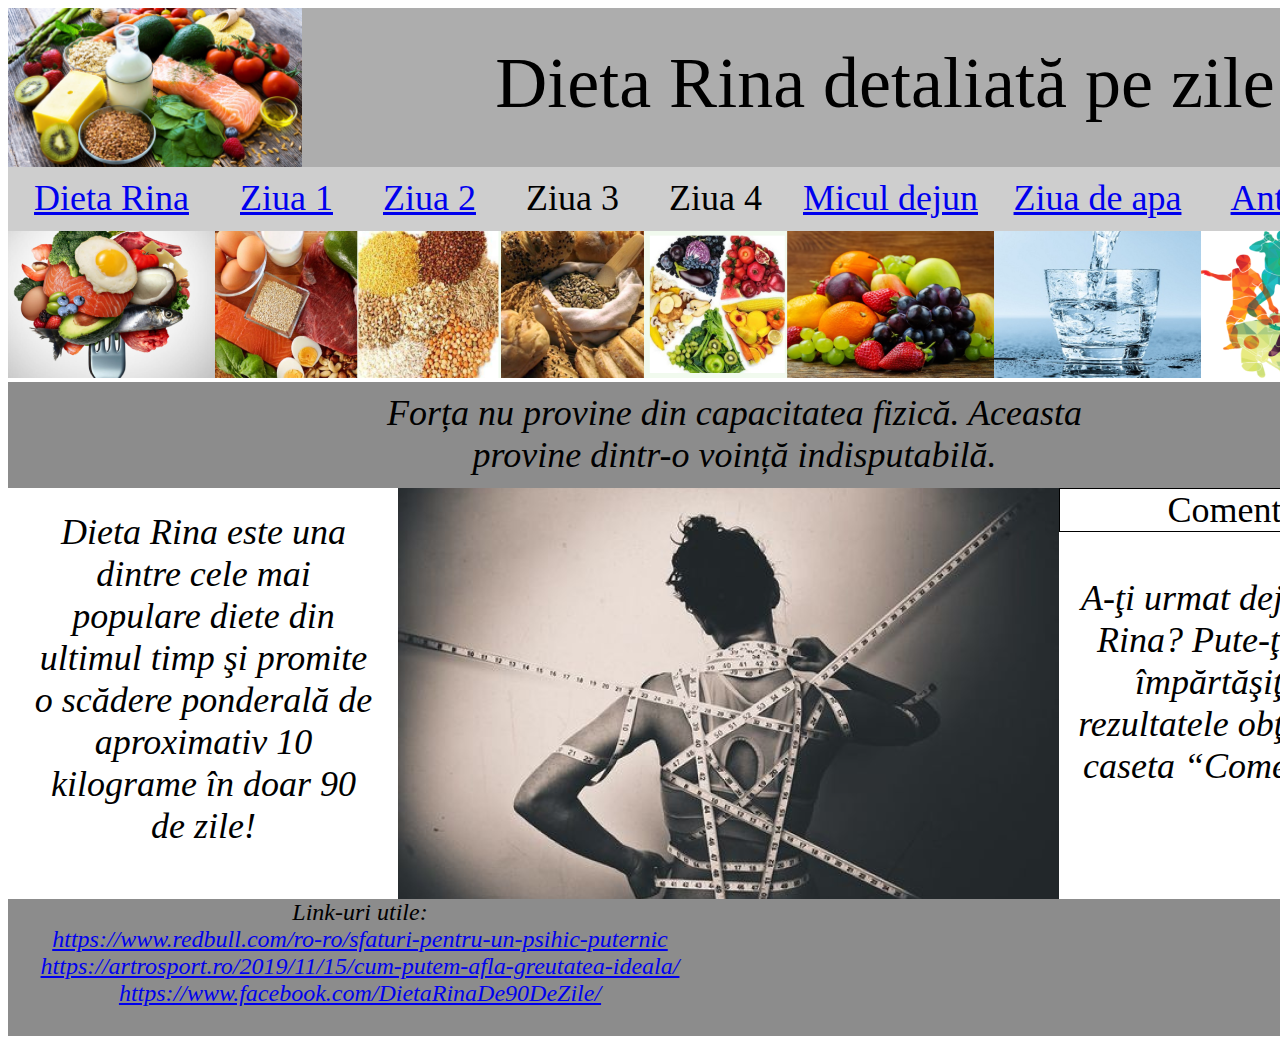
<file: index.html>
<!DOCTYPE html>
<html lang="en">
<head>
	<meta charset="UTF-8">
	<title>DietaRina</title>
	<link rel="stylesheet" href="Page1.css">
</head>
<body>
	<div id="container-title">
		<img src="Images/Aliemente-sanatate-mituri-1170x658 1.png" alt="">
		<div class="title">Dieta Rina detaliată pe zile</div>
	</div>
	<div class="container-day">
		<div class="category-block"><a href="Page-2.html">Dieta Rina</a></div>
		<div class="category-block"><a href="Page-3.html">Ziua 1</a></div>
		<div class="category-block"><a href="Page-4.html">Ziua 2</a></div>
		<div class="category-block">Ziua 3</div>
		<div class="category-block">Ziua 4</div>
		<div class="category-block"><a href="Page-5.html">Micul dejun</a></div>
		<div class="category-block"><a href="Page-6.html">Ziua de apa</a></div>
		<div class="category-block"><a href="Page-7.html">Antrenament</a></div>
	</div>
	<div class="container-img">
		<div class="top-img-block">
			<img src="Images/image 1.png" alt="">
		</div>
		<div class="top-img-block">
			<img src="Images/image 2.png" alt="">
		</div>
		<div class="top-img-block">
			<img src="Images/image 3.png" alt="">
		</div>
		<div class="top-img-block">
			<img src="Images/image 4.png" alt="">
		</div>
		<div class="top-img-block">
			<img src="Images/image 5.png" alt="">
		</div>
		<div class="top-img-block">
			<img src="Images/image 6.png" alt="">
		</div>
		<div class="top-img-block">
			<img src="Images/image 7.png" alt="">
		</div>
		<div class="top-img-block">
			<img src="Images/image 8.png" alt="">
		</div>
	</div>
	<div class="container-text">
		<div class="text-block">Forța nu provine din capacitatea fizică. Aceasta provine dintr-o voință indisputabilă.</div>
	</div>
	<div class="container-info">
		<div class="info-text-block">Dieta Rina este una dintre cele mai populare diete din ultimul timp şi promite o scădere ponderală de aproximativ 10 kilograme în doar 90 de zile!</div>
		<div class="img-block">
			<img src="Images/43f57e2c90768c1cafa873fd4e17be53 1.png" alt="">
		</div>
		<div class="coment-block">
			<div class="title-block">Comentarii:</div>
			<div class="coment-text-block">A-ţi urmat deja Dieta Rina? Pute-ţi să vă împărtăşiţi cu rezultatele obţinute în caseta “Comentarii”</div>
		</div>
	</div>
	<footer class="container-bottom">
		<div class="footer-block">
		<div class="link-block-1">Link-uri utile:</div>
		<div class="link-block-2"><a href="https://www.redbull.com/ro-ro/sfaturi-pentru-un-psihic-puternic">https://www.redbull.com/ro-ro/sfaturi-pentru-un-psihic-puternic</a>
			<a href="https://artrosport.ro/2019/11/15/cum-putem-afla-greutatea-ideala/">https://artrosport.ro/2019/11/15/cum-putem-afla-greutatea-ideala/</a>
			<a href="https://www.facebook.com/DietaRinaDe90DeZile/">https://www.facebook.com/DietaRinaDe90DeZile/</a>
		</div>
	</div>
	</footer>
</body>
</html>
</file>
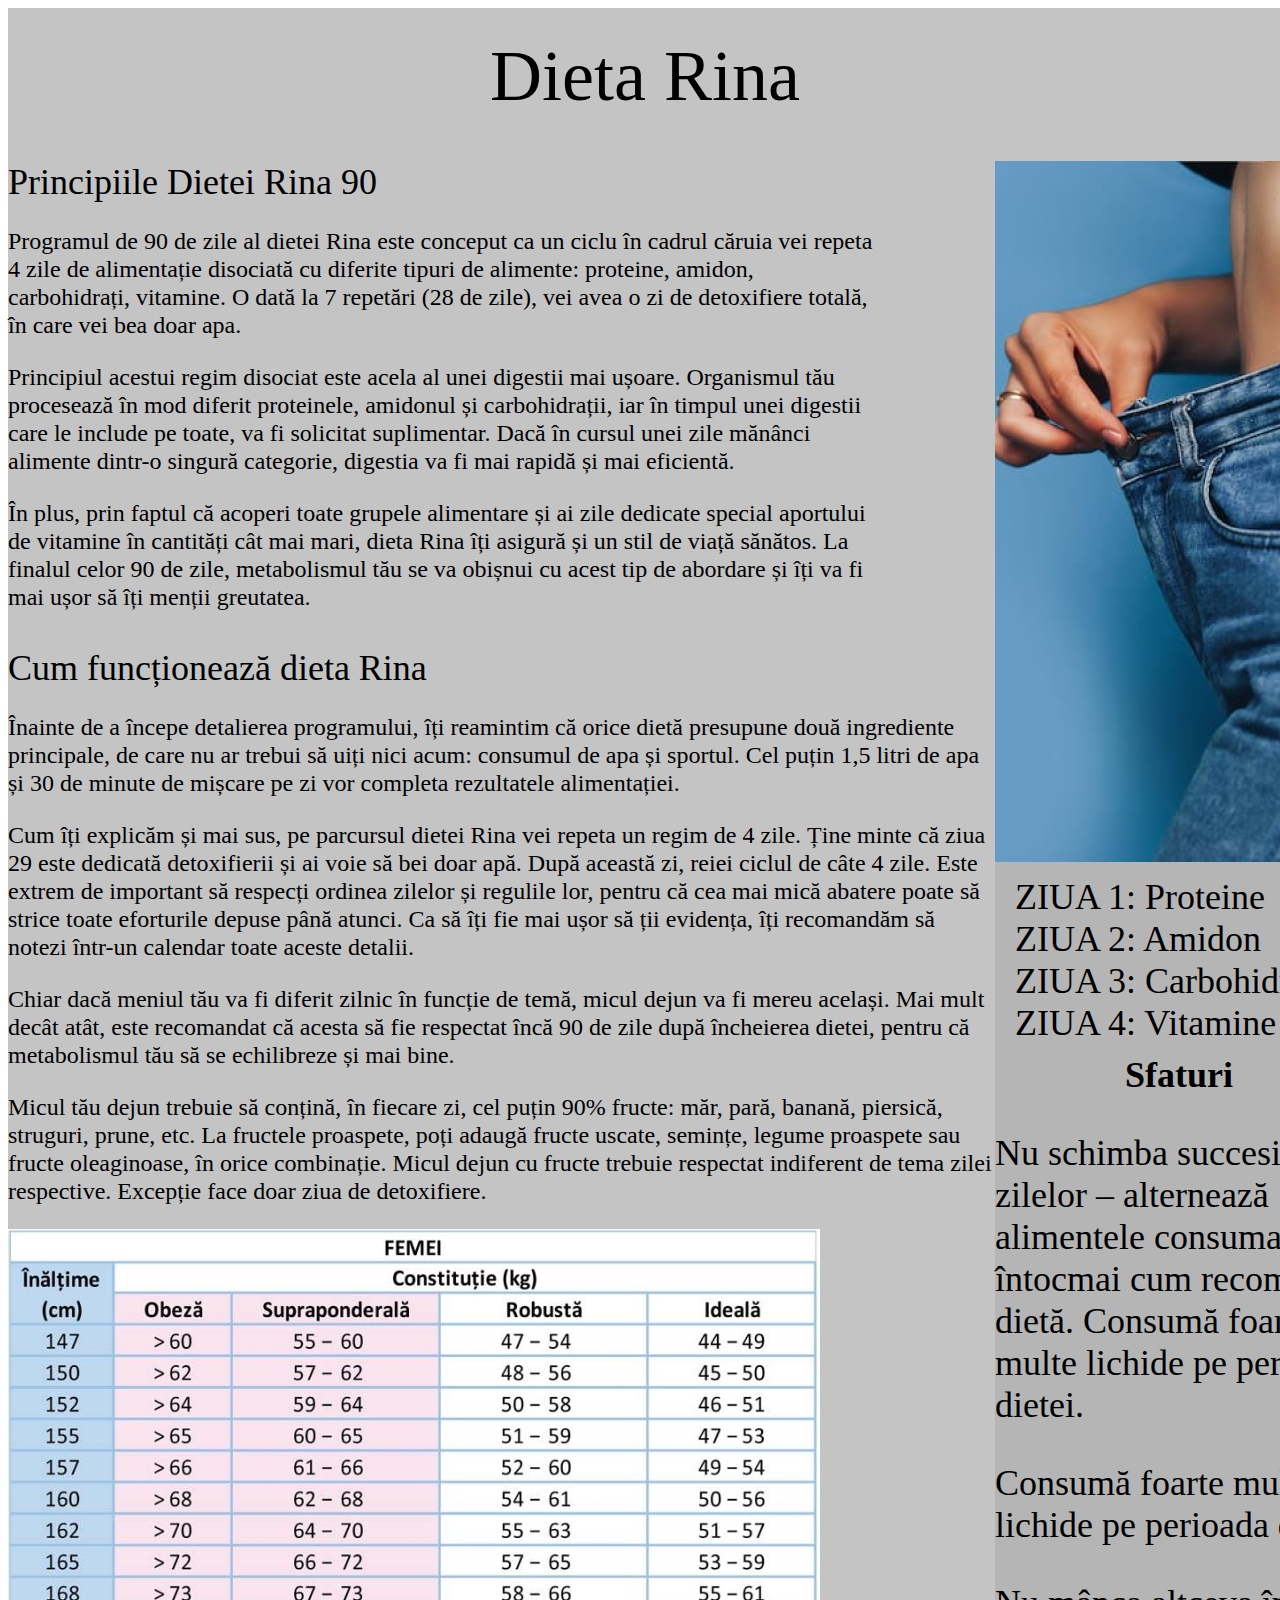
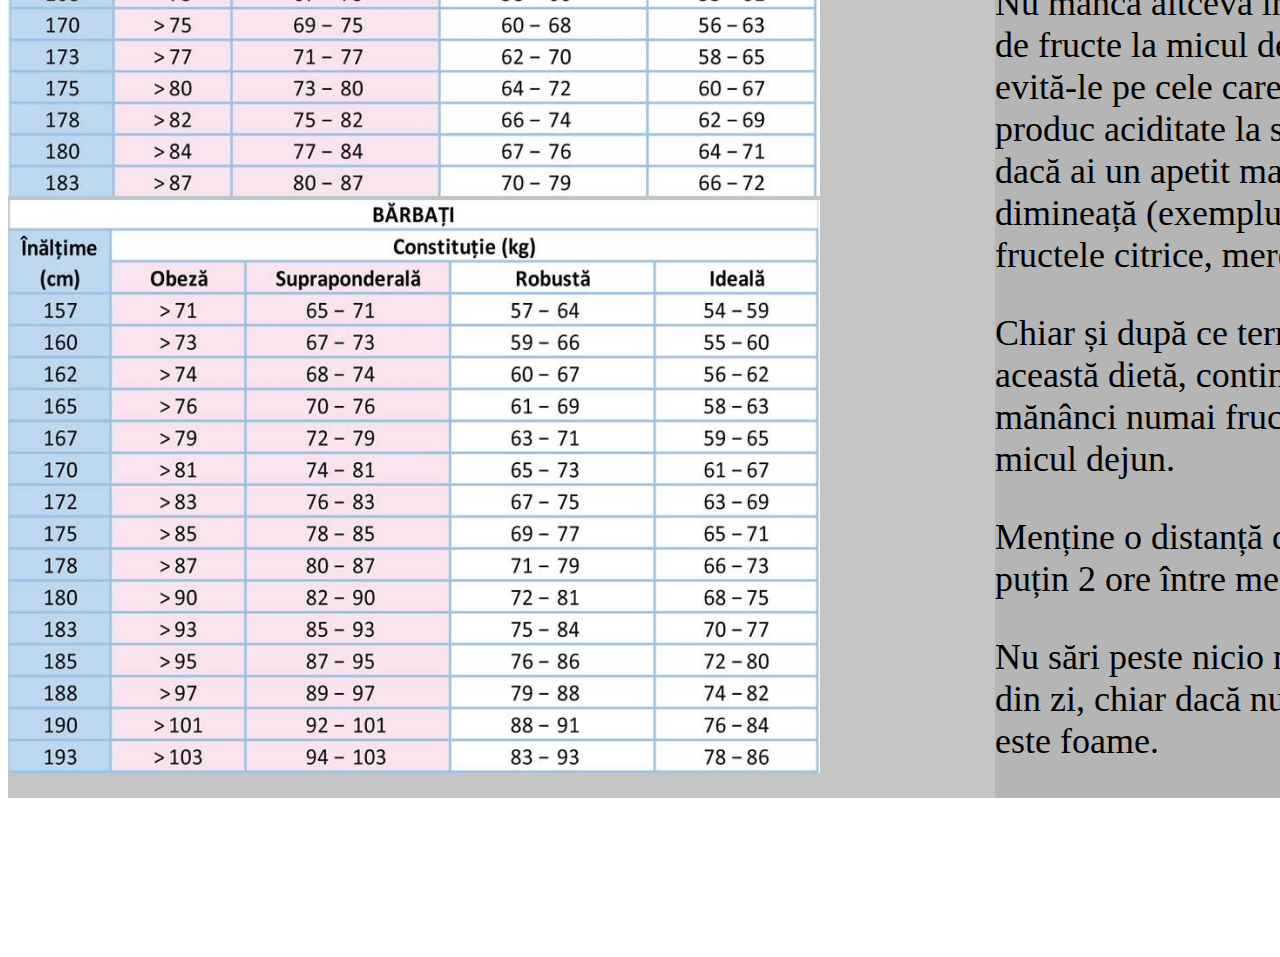
<file: Page-2.html>
<!DOCTYPE html>
<html lang="en">
<head>
	<meta charset="UTF-8">
	<title>DietaRina</title>
	<link rel="stylesheet" href="Style-2.css">
</head>
<body>
	<div class="title-block">
		<div class="name">Dieta Rina</div>
	</div>
	<div class="container">
		<div class="info-block">
			<div class="title">Principiile Dietei Rina 90</div>
			<div class="text">
				<p>Programul de 90 de zile al dietei Rina este conceput ca un ciclu în cadrul căruia vei repeta 4 zile de alimentație disociată cu diferite tipuri de alimente: proteine, amidon, carbohidrați, vitamine. O dată la 7 repetări (28 de zile), vei avea o zi de detoxifiere totală, în care vei bea doar apa. </p>
				<p>Principiul acestui regim disociat este acela al unei digestii mai ușoare. Organismul tău procesează în mod diferit proteinele, amidonul și carbohidrații, iar în timpul unei digestii care le include pe toate, va fi solicitat suplimentar. Dacă în cursul unei zile mănânci alimente dintr-o singură categorie, digestia va fi mai rapidă și mai eficientă.</p>
				<p>În plus, prin faptul că acoperi toate grupele alimentare și ai zile dedicate special aportului de vitamine în cantități cât mai mari, dieta Rina îți asigură și un stil de viață sănătos. La finalul celor 90 de zile, metabolismul tău se va obișnui cu acest tip de abordare și îți va fi mai ușor să îți menții greutatea.</p>
			</div>
			<div class="title">Cum funcționează dieta Rina</div>
			<div class="text2">
				<p>Înainte de a începe detalierea programului, îți reamintim că orice dietă presupune două ingrediente principale, de care nu ar trebui să uiți nici acum: consumul de apa și sportul. Cel puțin 1,5 litri de apa și 30 de minute de mișcare pe zi vor completa rezultatele alimentației.</p>
				<p>Cum îți explicăm și mai sus, pe parcursul dietei Rina vei repeta un regim de 4 zile. Ține minte că ziua 29 este dedicată detoxifierii și ai voie să bei doar apă. După această zi, reiei ciclul de câte 4 zile. Este extrem de important să respecți ordinea zilelor și regulile lor, pentru că cea mai mică abatere poate să strice toate eforturile depuse până atunci. Ca să îți fie mai ușor să ții evidența, îți recomandăm să notezi într-un calendar toate aceste detalii.</p>
				<p> Chiar dacă meniul tău va fi diferit zilnic în funcție de temă, micul dejun va fi mereu același. Mai mult decât atât, este recomandat că acesta să fie respectat încă 90 de zile după încheierea dietei, pentru că metabolismul tău să se echilibreze și mai bine.</p>
				<p>Micul tău dejun trebuie să conțină, în fiecare zi, cel puțin 90% fructe: măr, pară, banană, piersică, struguri, prune, etc. La fructele proaspete, poți adaugă fructe uscate, semințe, legume proaspete sau fructe oleaginoase, în orice combinație. Micul dejun cu fructe trebuie respectat indiferent de tema zilei respective. Excepție face doar ziua de detoxifiere.</p>
			</div>
			<img src="Images/greutatea-ideala-femei 1.png" alt="">
			<img src="Images/greutatea-ideala-barbati 1.png" alt="">
		</div>
		<div class="day-block">
			<img src="Images/Rectangle 1.png" alt="">
			<div class="day">
				ZIUA 1: Proteine
				<br>
				ZIUA 2: Amidon
				<br>
				ZIUA 3: Carbohidrati
				<br>
				ZIUA 4: Vitamine
			</div>
			<div class="text-block">
				<b>Sfaturi</b>
				<p>Nu schimba succesiunea zilelor – alternează alimentele consumate întocmai cum recomanda dietă. Consumă foarte multe lichide pe perioada dietei.</p>
				<p>Consumă foarte multe lichide pe perioada dietei.</p>
				<p>Nu mânca altceva în afară de fructe la micul dejun – evită-le pe cele care îți produc aciditate la stomac dacă ai un apetit mare dimineață (exemplu: fructele citrice, merele).</p>
				<p>Chiar și după ce termini această dietă, continuă să mănânci numai fructe la micul dejun.</p>
				<p>Menține o distanță de cel puțin 2 ore între mese.</p>
				<p>Nu sări peste nicio masă din zi, chiar dacă nu îți este foame.</p>
			</div>
		</div>
	</div>
</body>
</html>
</file>
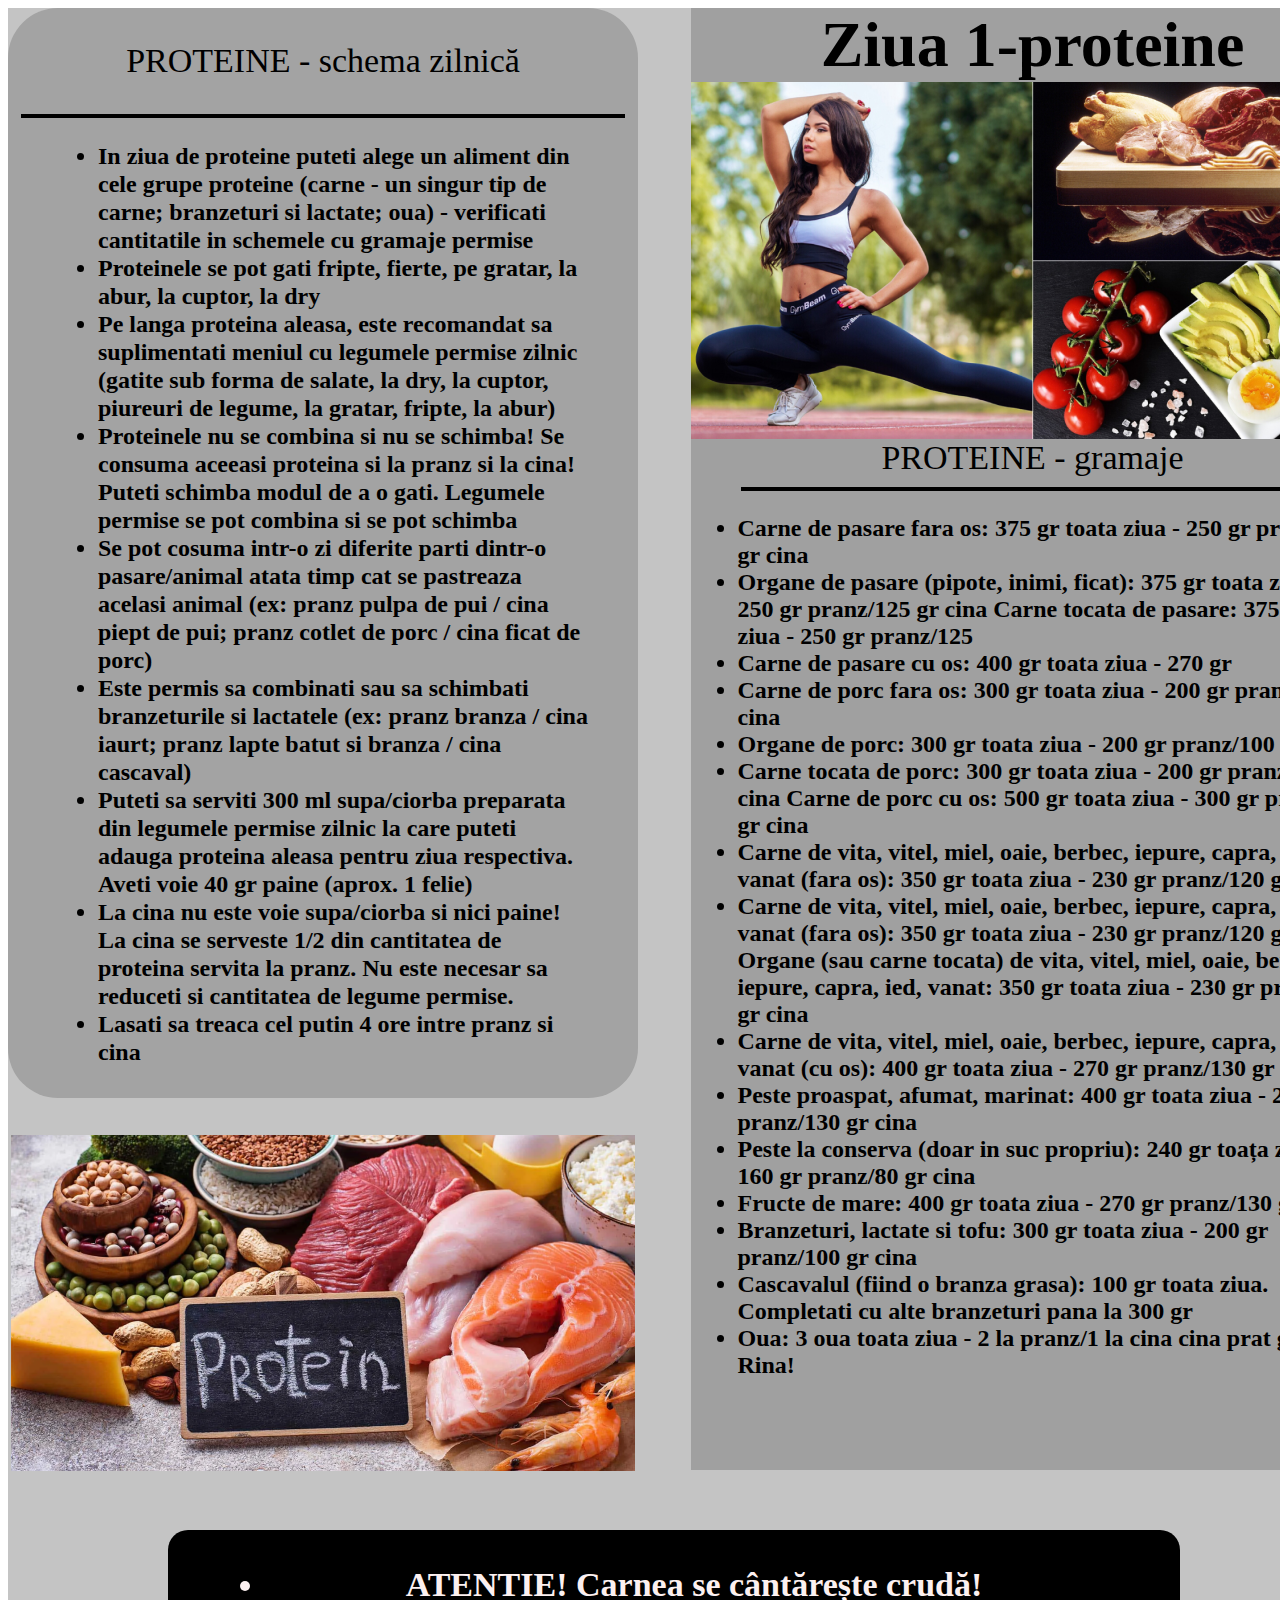
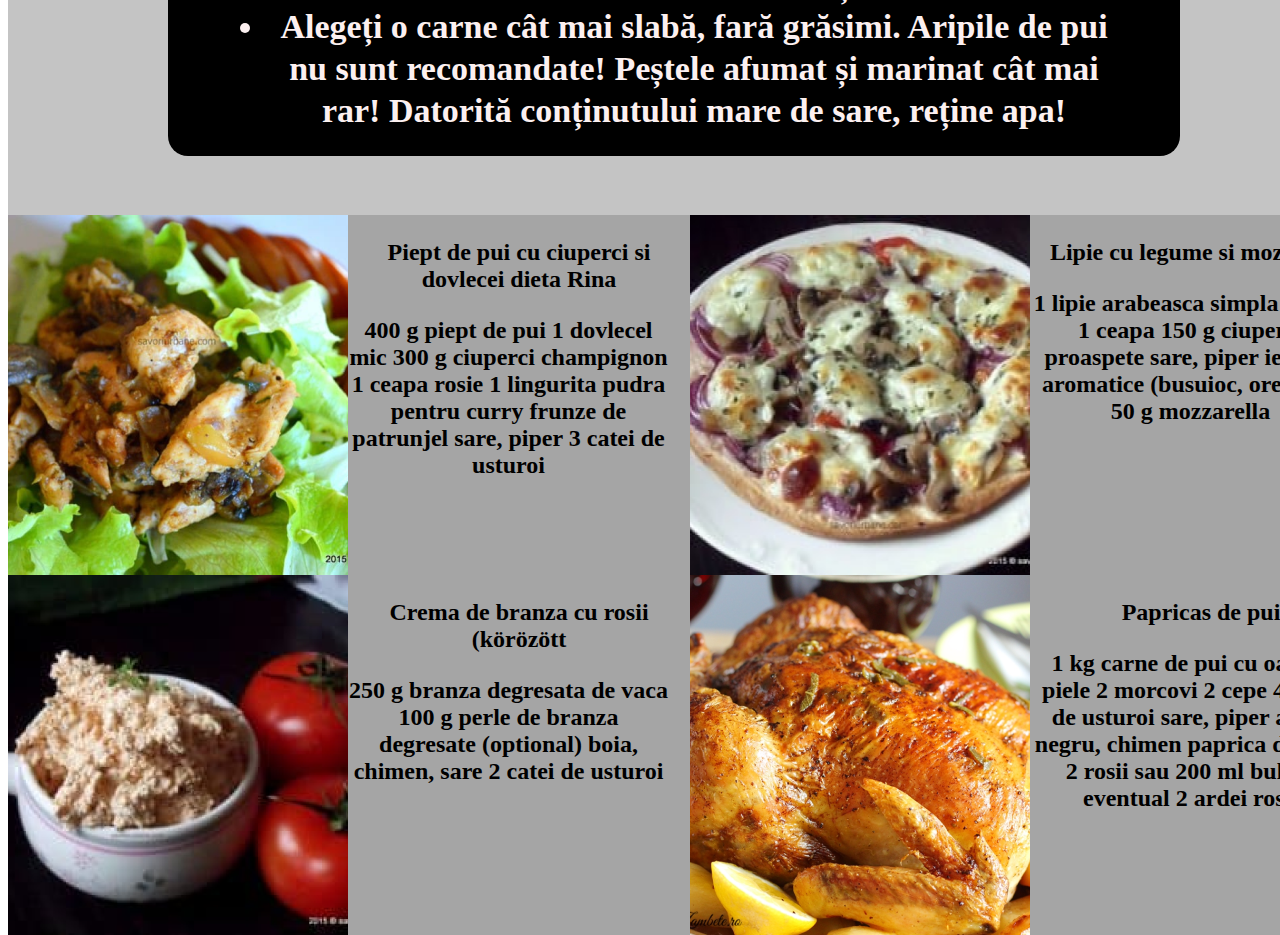
<file: Page-3.html>
<!DOCTYPE html>
<html lang="en">
<head>
	<meta charset="UTF-8">
	<title>DietaRina</title>
	<link rel="stylesheet" href="Style-3.css">
</head>
<body>
	<div class="container">
		<div class="info-block">
			<div class="title-1">
				<p>PROTEINE - schema zilnică</p>
			</div>
			<div class="line-1"></div>
			<div class="list-block">
				<ul class="text-list">
					<li>In ziua de proteine puteti alege un aliment din cele grupe proteine (carne - un singur tip de carne; branzeturi si lactate; oua) - verificati cantitatile in schemele cu gramaje permise  </li>
					<li>Proteinele se pot gati fripte, fierte, pe gratar, la abur, la cuptor, la dry </li>
					<li>Pe langa proteina aleasa, este recomandat sa suplimentati meniul cu legumele permise zilnic (gatite sub forma de salate, la dry, la cuptor, piureuri de legume, la gratar, fripte, la abur)</li>
					<li>Proteinele nu se combina si nu se schimba! Se consuma aceeasi proteina si la pranz si la cina! Puteti schimba modul de a o gati. Legumele permise se pot combina si se pot schimba</li>
					<li>Se pot cosuma intr-o zi diferite parti dintr-o pasare/animal atata timp cat se pastreaza acelasi animal (ex: pranz pulpa de pui / cina piept de pui; pranz cotlet de porc / cina ficat de porc)</li>
					<li>Este permis sa combinati sau sa schimbati branzeturile si lactatele (ex: pranz branza / cina iaurt; pranz lapte batut si branza / cina cascaval)  </li>
					<li>Puteti sa serviti 300 ml supa/ciorba preparata din legumele permise zilnic la care puteti adauga proteina aleasa pentru ziua respectiva. Aveti voie 40 gr paine (aprox. 1 felie)</li>
					<li>La cina nu este voie supa/ciorba si nici paine! La cina se serveste 1/2 din cantitatea de proteina servita la pranz. Nu este necesar sa reduceti si cantitatea de legume permise.</li>
					<li>Lasati sa treaca cel putin 4 ore intre pranz si cina</li>
				</ul>
			</div>
			<div class="img-bot">
				<img src="Images/i 1.png" alt="">
			</div>
		</div>
		<div class="info-block-2">
			<div class="title-2">Ziua 1-proteine</div>
			<img src="Images/Rectangle 4.png" alt="">
			<div class="title-3">PROTEINE - gramaje</div>
			<div class="line-2"></div>
			<div class="list-block-2">
				<ul class="text-list-2">
					<li> Carne de pasare fara os: 375 gr toata ziua - 250 gr pranz/125 gr cina </li>
					<li>Organe de pasare (pipote, inimi, ficat): 375 gr toata ziua - 250 gr pranz/125 gr cina Carne tocata de pasare: 375 gr toata ziua - 250 gr pranz/125</li>
					<li>Carne de pasare cu os: 400 gr toata ziua - 270 gr</li>
					<li>Carne de porc fara os: 300 gr toata ziua - 200 gr pranz/100 gr cina</li>
					<li>Organe de porc: 300 gr toata ziua - 200 gr pranz/100 gr cina</li>
					<li>Carne tocata de porc: 300 gr toata ziua - 200 gr pranz/100 gr cina Carne de porc cu os: 500 gr toata ziua - 300 gr pranz/200 gr cina</li>
					<li>Carne de vita, vitel, miel, oaie, berbec, iepure, capra, ied, vanat (fara os): 350 gr toata ziua - 230 gr pranz/120 gr cina</li>
					<li>Carne de vita, vitel, miel, oaie, berbec, iepure, capra, ied, vanat (fara os): 350 gr toata ziua - 230 gr pranz/120 gr cina  • Organe (sau carne tocata) de vita, vitel, miel, oaie, berbec, iepure, capra, ied, vanat: 350 gr toata ziua - 230 gr pranz/120 gr cina</li>
					<li>Carne de vita, vitel, miel, oaie, berbec, iepure, capra, ied, vanat (cu os): 400 gr toata ziua - 270 gr pranz/130 gr cina</li>
					<li>Peste proaspat, afumat, marinat: 400 gr toata ziua - 270 gr pranz/130 gr cina</li>
					<li>Peste la conserva (doar in suc propriu): 240 gr toața ziua - 160 gr pranz/80 gr cina</li>
					<li>Fructe de mare: 400 gr toata ziua - 270 gr pranz/130 gr</li>
					<li>Branzeturi, lactate si tofu: 300 gr toata ziua - 200 gr pranz/100 gr cina</li>
					<li>Cascavalul (fiind o branza grasa): 100 gr toata ziua. Completati cu alte branzeturi pana la 300 gr</li>
					<li>Oua: 3 oua toata ziua - 2 la pranz/1 la cina cina prat gr cir Rina!</li>
				</ul>
			</div>
		</div>
		<div class="warning-block">
			<ul class="war-list">
				<li>ATENTIE! Carnea se cântărește crudă!</li>
				<li>Alegeți o carne cât mai slabă, fară grăsimi. Aripile de pui nu sunt recomandate! Peștele afumat și marinat cât mai rar! Datorită conținutului mare de sare, reține apa!</li>
			</ul>
		</div>
	</div>
	<div class="container-bottom">
		<img src="Images/Rectangle 9.png" alt="">
		<div class="recipe-block">
			<p class="reciep-title">Piept de pui cu ciuperci si dovlecei dieta Rina</p>
			<p class="reciep-text">400 g piept de pui 1 dovlecel mic 300 g ciuperci champignon 1 ceapa rosie 1 lingurita pudra pentru curry frunze de patrunjel sare, piper 3 catei de usturoi</p>
		</div>
		<img class="img-width" src="Images/Rectangle 11.png" alt="">
		<div class="recipe-block">
			<p class="reciep-title">Lipie cu legume si mozzarella</p>
			<p class="reciep-text">1 lipie arabeasca simpla 2 rosii 1 ceapa 150 g ciuperci proaspete sare, piper ierburi aromatice (busuioc, oregano) 50 g mozzarella</p>
		</div>
		<img src="Images/Rectangle 15.png" alt="">
		<div class="recipe-block">
			<p class="reciep-title">Crema de branza cu rosii (körözött</p>
			<p class="reciep-text">250 g branza degresata de vaca 100 g perle de branza degresate (optional) boia, chimen, sare 2 catei de usturoi</p>
		</div>
		<img src="Images/Rectangle 16.png" alt="">
		<div class="recipe-block">
			<p class="reciep-title">Papricas de pui</p>
			<p class="reciep-text">1 kg carne de pui cu oase si piele 2 morcovi 2 cepe 4 catei de usturoi sare, piper alb si negru, chimen paprica de casa 2 rosii sau 200 ml bulion eventual 2 ardei rosii</p>
		</div>
	</div>
</body>
</html>
</file>
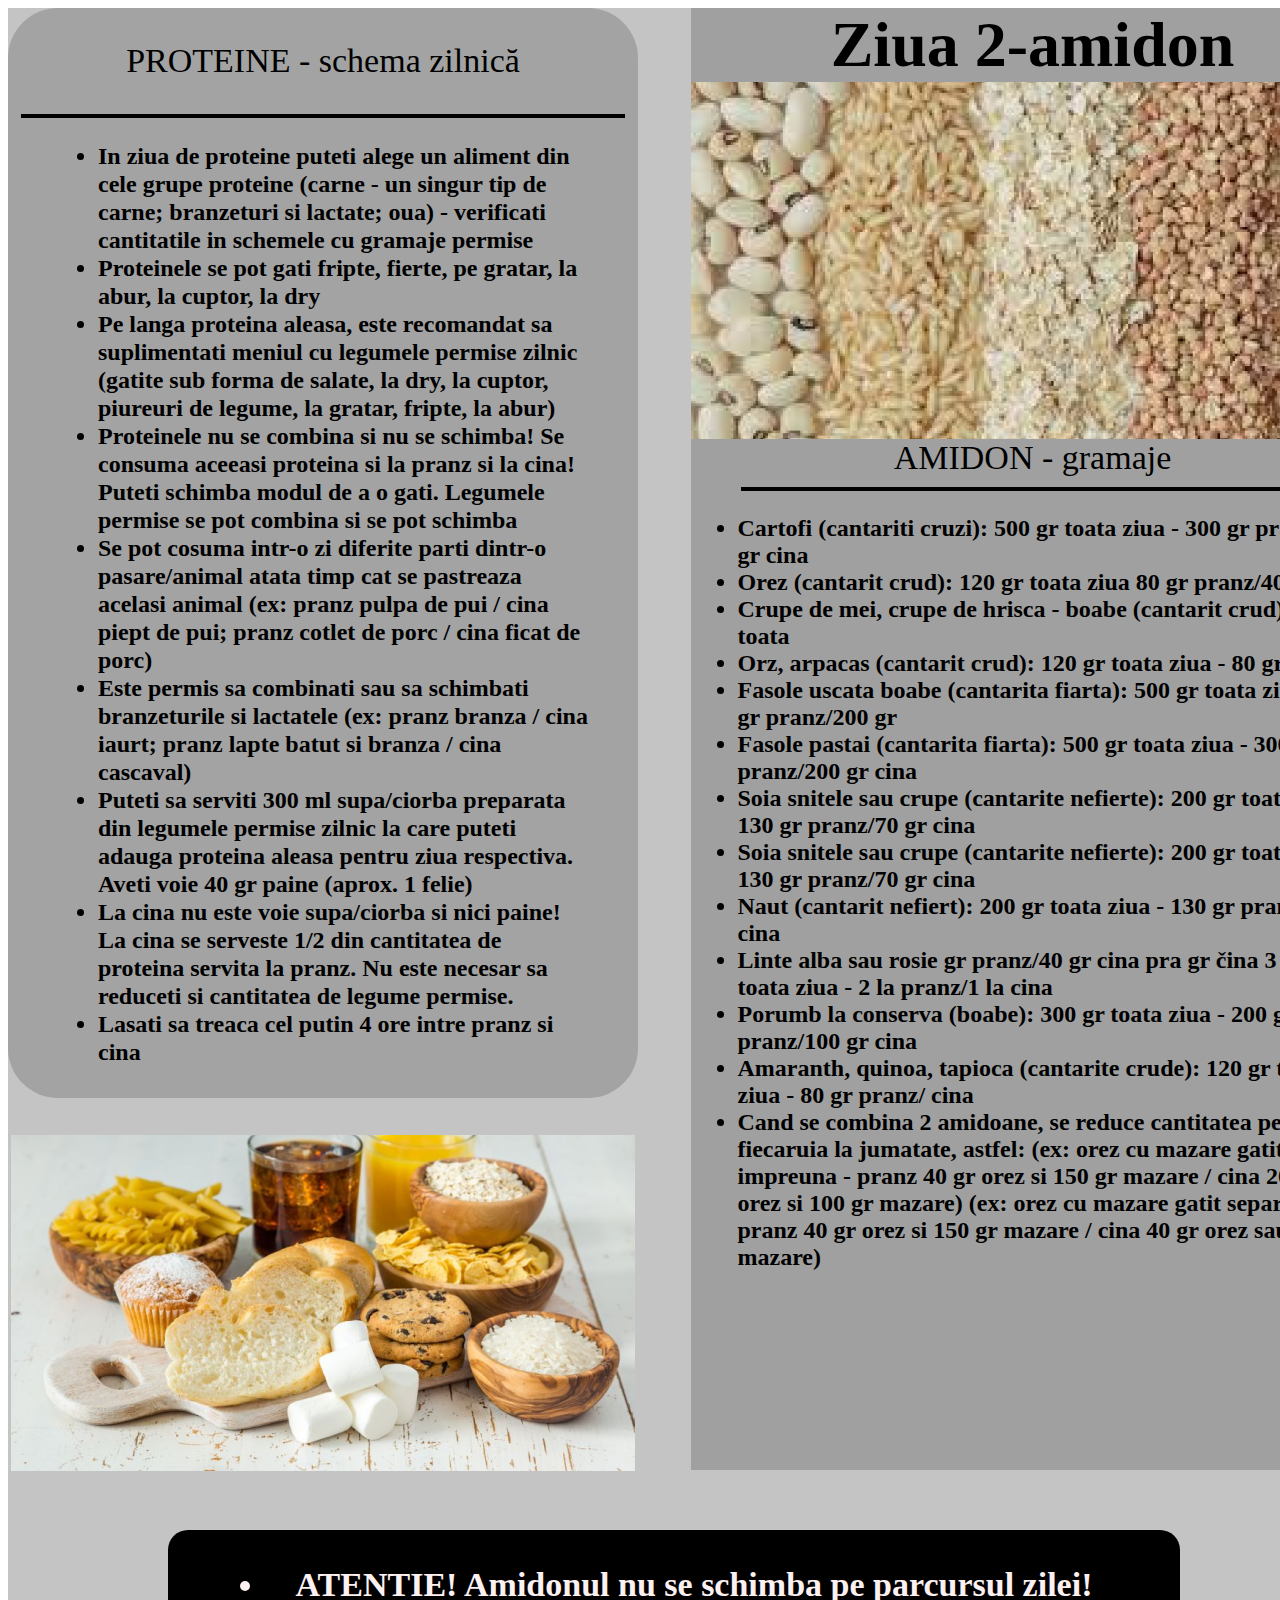
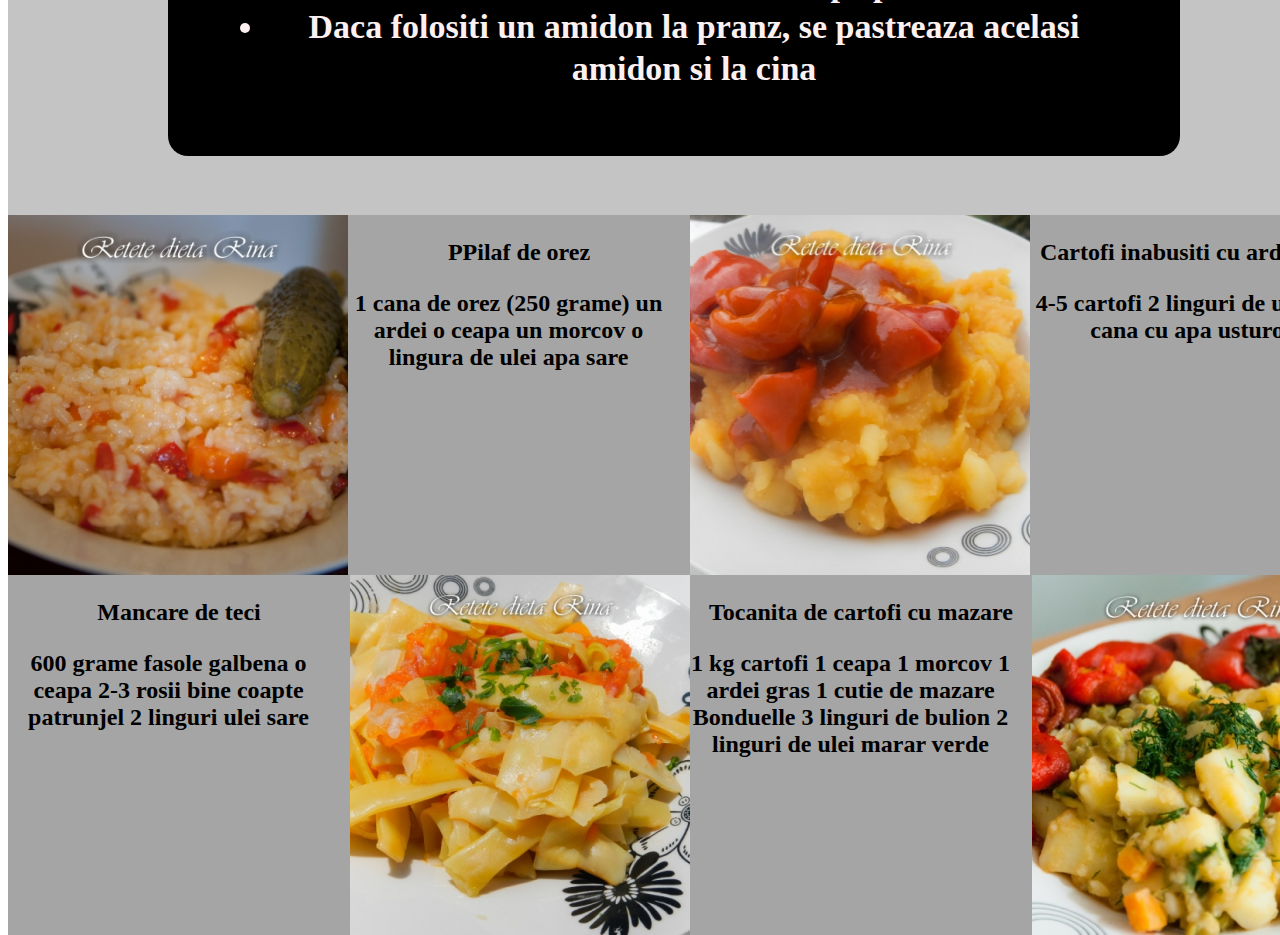
<file: Page-4.html>
<!DOCTYPE html>
<html lang="en">
<head>
	<meta charset="UTF-8">
	<title>DietaRina</title>
	<link rel="stylesheet" href="Style-4.css">
</head>
<body>
	<div class="container">
		<div class="info-block">
			<div class="title-1">
				<p>PROTEINE - schema zilnică</p>
			</div>
			<div class="line-1"></div>
			<div class="list-block">
				<ul class="text-list">
					<li>In ziua de proteine puteti alege un aliment din cele grupe proteine (carne - un singur tip de carne; branzeturi si lactate; oua) - verificati cantitatile in schemele cu gramaje permise</li>
					<li>Proteinele se pot gati fripte, fierte, pe gratar, la abur, la cuptor, la dry </li>
					<li>Pe langa proteina aleasa, este recomandat sa suplimentati meniul cu legumele permise zilnic (gatite sub forma de salate, la dry, la cuptor, piureuri de legume, la gratar, fripte, la abur)</li>
					<li>Proteinele nu se combina si nu se schimba! Se consuma aceeasi proteina si la pranz si la cina! Puteti schimba modul de a o gati. Legumele permise se pot combina si se pot schimba</li>
					<li>Se pot cosuma intr-o zi diferite parti dintr-o pasare/animal atata timp cat se pastreaza acelasi animal (ex: pranz pulpa de pui / cina piept de pui; pranz cotlet de porc / cina ficat de porc)</li>
					<li>Este permis sa combinati sau sa schimbati branzeturile si lactatele (ex: pranz branza / cina iaurt; pranz lapte batut si branza / cina cascaval)</li>
					<li>Puteti sa serviti 300 ml supa/ciorba preparata din legumele permise zilnic la care puteti adauga proteina aleasa pentru ziua respectiva. Aveti voie 40 gr paine (aprox. 1 felie)</li>
					<li>La cina nu este voie supa/ciorba si nici paine! La cina se serveste 1/2 din cantitatea de proteina servita la pranz. Nu este necesar sa reduceti si cantitatea de legume permise.</li>
					<li>Lasati sa treaca cel putin 4 ore intre pranz si cina</li>
				</ul>
			</div>
			<div class="img-bot">
				<img src="Images/i 1 (1).png" alt="">
			</div>
		</div>
		<div class="info-block-2">
			<div class="title-2">Ziua 2-amidon</div>
			<img src="Images/Rectangle 4 (2).png" alt="">
			<div class="title-3">AMIDON - gramaje</div>
			<div class="line-2"></div>
			<div class="list-block-2">
				<ul class="text-list-2">
					<li>Cartofi (cantariti cruzi): 500 gr toata ziua - 300 gr pranz/200 gr cina</li>
					<li>Orez (cantarit crud): 120 gr toata ziua 80 gr pranz/40 gr cina</li>
					<li>Crupe de mei, crupe de hrisca - boabe (cantarit crud): 120 gr toata</li>
					<li>Orz, arpacas (cantarit crud): 120 gr toata ziua - 80 gr</li>
					<li>Fasole uscata boabe (cantarita fiarta): 500 gr toata ziua - 300 gr pranz/200 gr</li>
					<li>Fasole pastai (cantarita fiarta): 500 gr toata ziua - 300 gr pranz/200 gr cina</li>
					<li>Soia snitele sau crupe (cantarite nefierte): 200 gr toata ziua - 130 gr pranz/70 gr cina</li>
					<li>Soia snitele sau crupe (cantarite nefierte): 200 gr toata ziua - 130 gr pranz/70 gr cina</li>
					<li>Naut (cantarit nefiert): 200 gr toata ziua - 130 gr pranz/70 gr cina</li>
					<li>Linte alba sau rosie gr pranz/40 gr cina pra gr čina 3 bucati toata ziua - 2 la pranz/1 la cina</li>
					<li>Porumb la conserva (boabe): 300 gr toata ziua - 200 gr pranz/100 gr cina</li>
					<li>Amaranth, quinoa, tapioca (cantarite crude): 120 gr toata ziua - 80 gr pranz/ cina</li>
					<li>Cand se combina 2 amidoane, se reduce cantitatea permisa a fiecaruia la jumatate, astfel: (ex: orez cu mazare gatit impreuna - pranz 40 gr orez si 150 gr mazare / cina 20 gr orez si 100 gr mazare) (ex: orez cu mazare gatit separat - pranz 40 gr orez si 150 gr mazare / cina 40 gr orez sau 200 gr mazare)</li>
				</ul>
			</div>
		</div>
		<div class="warning-block">
			<ul class="war-list">
				<li>ATENTIE! Amidonul nu se schimba pe parcursul zilei!</li>
				<li>Daca folositi un amidon la pranz, se pastreaza acelasi amidon si la cina</li>
			</ul>
		</div>
	</div>
	<div class="container-bottom">
		<img src="Images/Rectangle 19.png" alt="">
		<div class="recipe-block">
			<p class="reciep-title">PPilaf de orez</p>
			<p class="reciep-text">1 cana de orez (250 grame) un ardei o ceapa un morcov o lingura de ulei apa sare</p>
		</div>
		<img class="img-width" src="Images/Rectangle 11 (2).png" alt="">
		<div class="recipe-block">
			<p class="reciep-title">Cartofi inabusiti cu ardei in sos</p>
			<p class="reciep-text">4-5 cartofi 2 linguri de ulei 1/2 cana cu apa usturoi</p>
		</div>
		<div class="recipe-block">
			<p class="reciep-title"> Mancare de teci</p>
			<p class="reciep-text">600 grame fasole galbena o ceapa 2-3 rosii bine coapte patrunjel 2 linguri ulei sare</p>
		</div>
		<img src="Images/Rectangle 15 (2).png" alt="">
		<div class="recipe-block">
			<p class="reciep-title"> Tocanita de cartofi cu mazare</p>
			<p class="reciep-text">1 kg cartofi 1 ceapa 1 morcov 1 ardei gras 1 cutie de mazare Bonduelle 3 linguri de bulion 2 linguri de ulei marar verde </p>
		</div>
		<img src="Images/Rectangle 16 (2).png" alt="">
	</div>
</body>
</html>
</file>
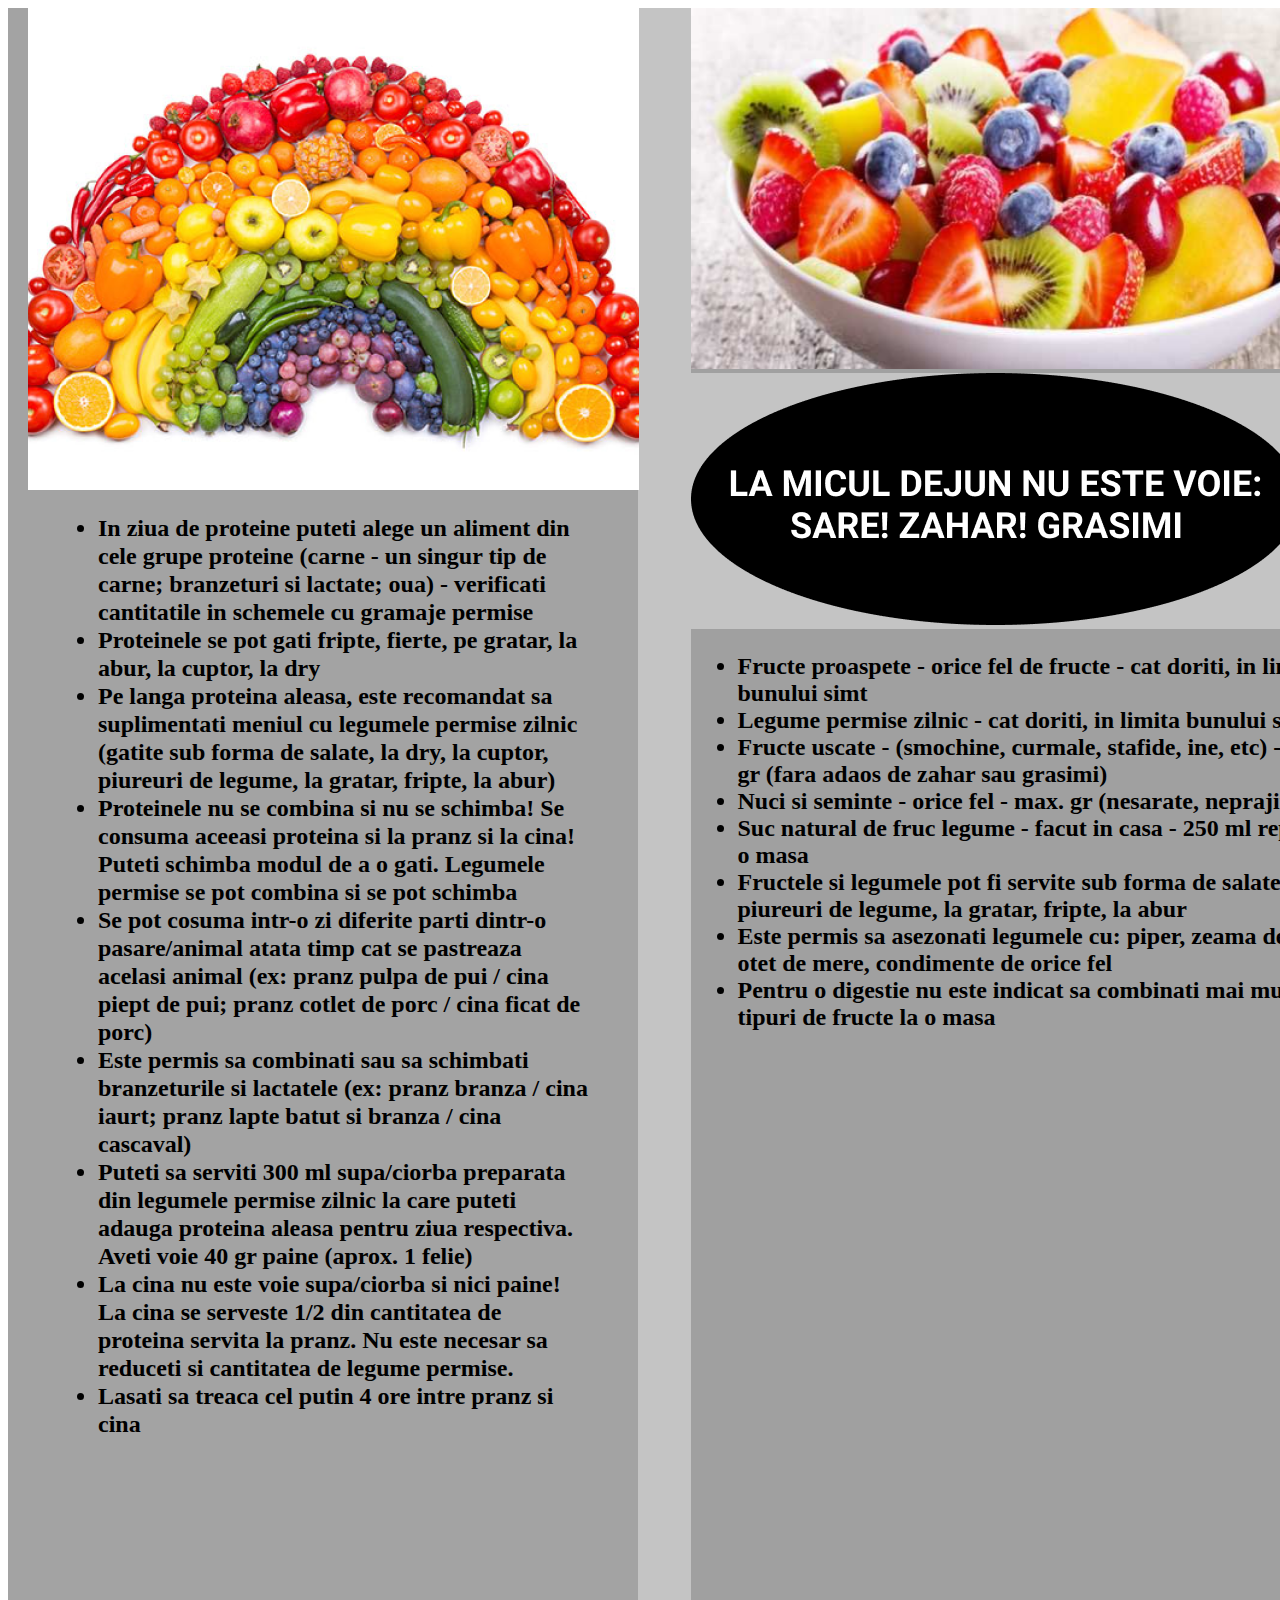
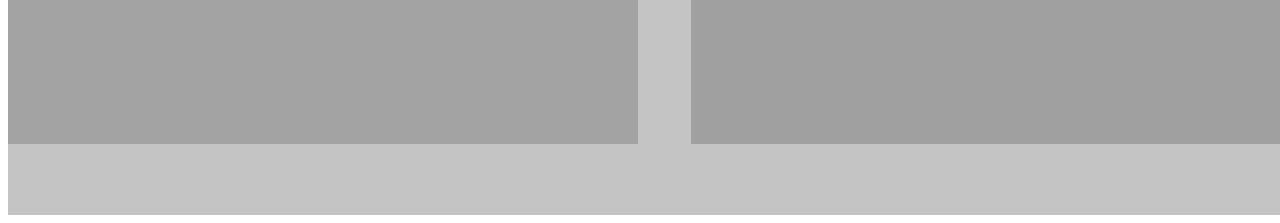
<file: Page-5.html>
<!DOCTYPE html>
<html lang="en">
<head>
	<meta charset="UTF-8">
	<title>DietaRina</title>
	<link rel="stylesheet" href="Style-5.css">
</head>
<body>
	<div class="container">
		<div class="info-block">
			<div class="img-top">
				<img src="Images/Rectangle 3.png" alt="">
			</div>
			<div class="list-block">
				<ul class="text-list">
					<li>In ziua de proteine puteti alege un aliment din cele grupe proteine (carne - un singur tip de carne; branzeturi si lactate; oua) - verificati cantitatile in schemele cu gramaje permise</li>
					<li>Proteinele se pot gati fripte, fierte, pe gratar, la abur, la cuptor, la dry</li>
					<li>Pe langa proteina aleasa, este recomandat sa suplimentati meniul cu legumele permise zilnic (gatite sub forma de salate, la dry, la cuptor, piureuri de legume, la gratar, fripte, la abur)</li>
					<li>Proteinele nu se combina si nu se schimba! Se consuma aceeasi proteina si la pranz si la cina! Puteti schimba modul de a o gati. Legumele permise se pot combina si se pot schimba</li>
					<li>Se pot cosuma intr-o zi diferite parti dintr-o pasare/animal atata timp cat se pastreaza acelasi animal (ex: pranz pulpa de pui / cina piept de pui; pranz cotlet de porc / cina ficat de porc)</li>
					<li>Este permis sa combinati sau sa schimbati branzeturile si lactatele (ex: pranz branza / cina iaurt; pranz lapte batut si branza / cina cascaval)</li>
					<li>Puteti sa serviti 300 ml supa/ciorba preparata din legumele permise zilnic la care puteti adauga proteina aleasa pentru ziua respectiva. Aveti voie 40 gr paine (aprox. 1 felie)</li>
					<li>La cina nu este voie supa/ciorba si nici paine! La cina se serveste 1/2 din cantitatea de proteina servita la pranz. Nu este necesar sa reduceti si cantitatea de legume permise.</li>
					<li>Lasati sa treaca cel putin 4 ore intre pranz si cina</li>
				</ul>
			</div>
		</div>
		<div class="info-block-2">

			<div class="img-top-2">
				<img src="Images/Rectangle 4 (1).png" alt="">
			</div>
			<div class="info-important">
				<img src="Images/Ellipse 1.png" alt="">
				<img class="eclipse" src="Images/LA MICUL DEJUN NU ESTE VOIE_ SARE! ZAHAR! GRASIMI.png" alt="">
			</div>
			<div class="list-block-2">
				<ul class="text-list-2">
					<li>Fructe proaspete - orice fel de fructe - cat doriti, in limita bunului simt</li>
					<li>Legume permise zilnic - cat doriti, in limita bunului simt</li>
					<li>Fructe uscate - (smochine, curmale, stafide, ine, etc) - max. 25 gr (fara adaos de zahar sau grasimi)</li>
					<li>Nuci si seminte - orice fel - max. gr (nesarate, neprajite)</li>
					<li>Suc natural de fruc legume - facut in casa - 250 ml reprezinta o masa</li>
					<li>Fructele si legumele pot fi servite sub forma de salate, la dry, piureuri de legume, la gratar, fripte, la abur</li>
					<li>Este permis sa asezonati legumele cu: piper, zeama de lamaie, otet de mere, condimente de orice fel</li>
					<li> Pentru o digestie nu este indicat sa combinati mai mult de 2 tipuri de fructe la o masa </li>
				</ul>
			</div>
		</div>
	</div>
</body>
</html>
</file>
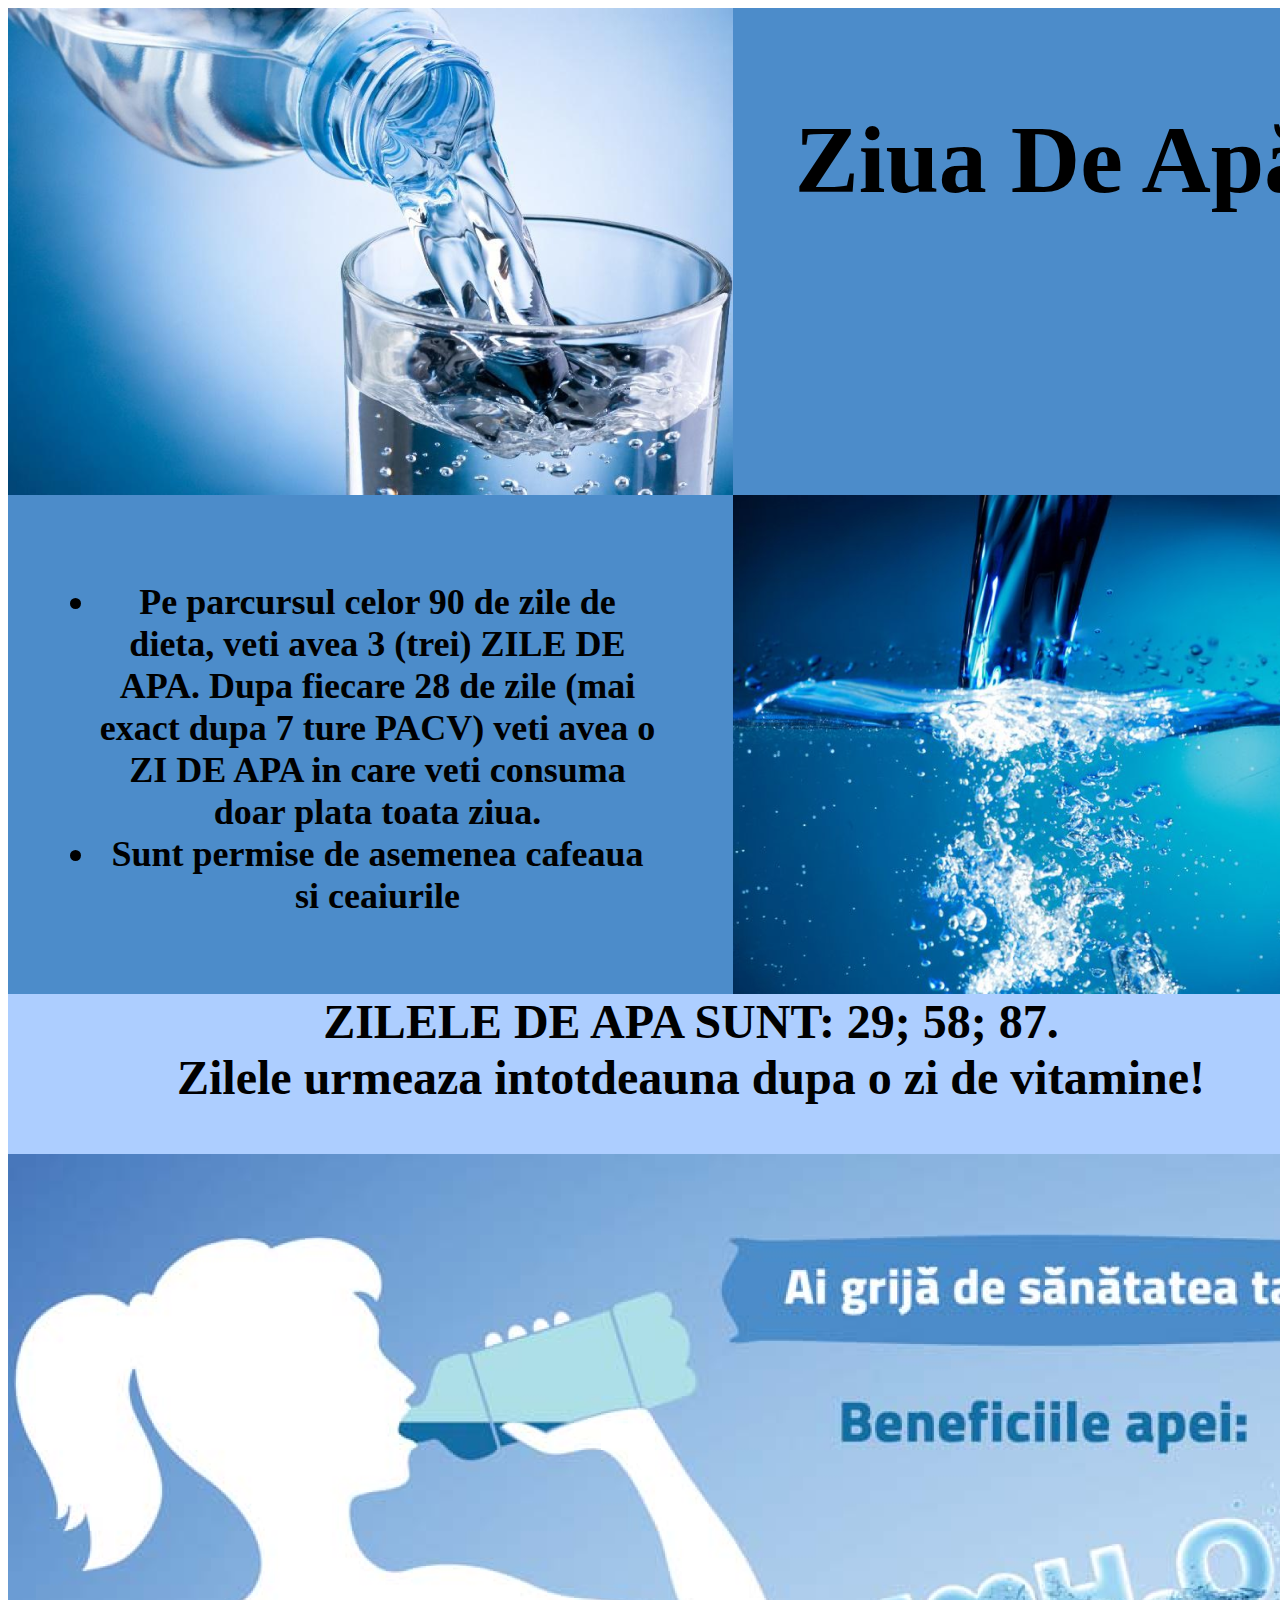
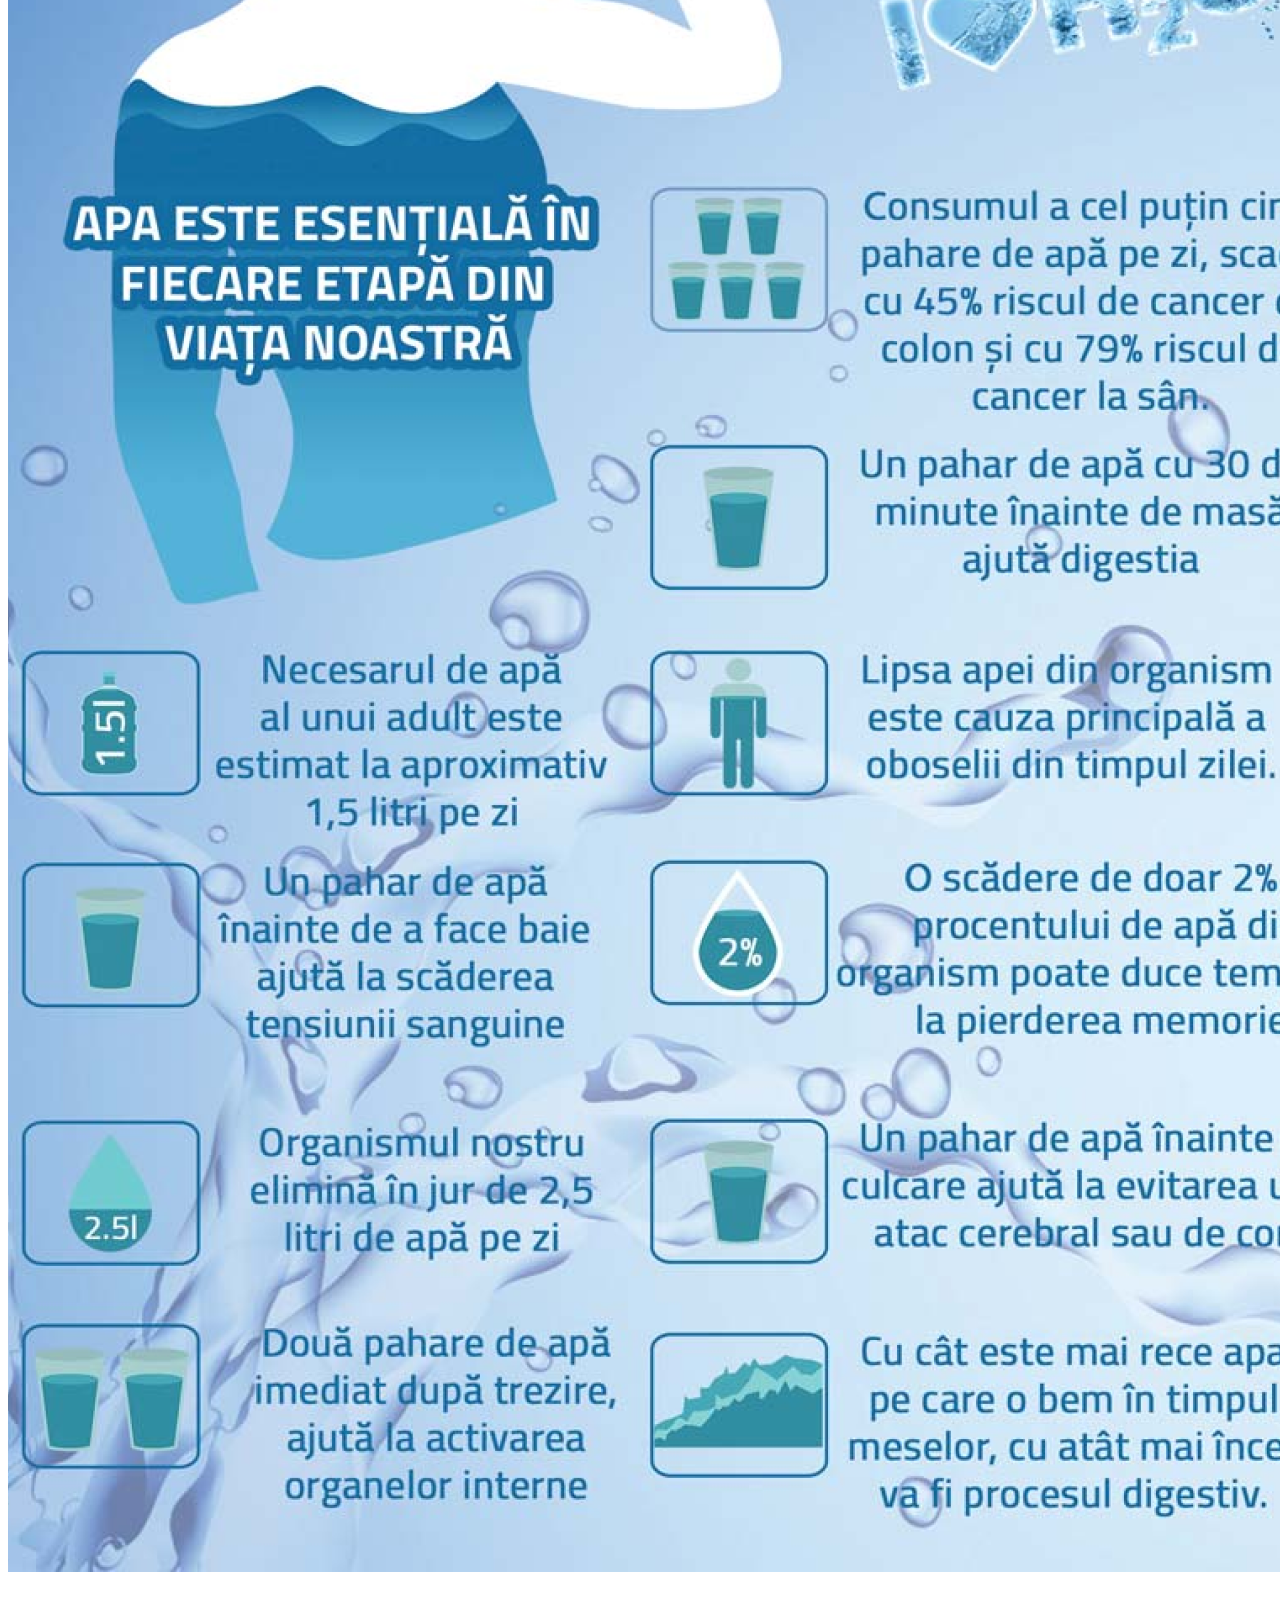
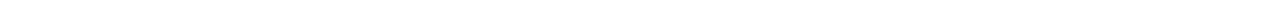
<file: Page-6.html>
<!DOCTYPE html>
<html lang="en">
<head>
	<meta charset="UTF-8">
	<title>DietaRina</title>
	<link rel="stylesheet" href="Style-6.css">
</head>
<body>
	<div class="contianer-top">
		<div class="img-top">
			<img src="Images/Rectangle 3 (1).png" alt="">
		</div>
		<div class="title-1">
			<p>Ziua de apă</p>
		</div>
		<div class="info-block">
			<ul>
				<li>Pe parcursul celor 90 de zile de dieta, veti avea 3 (trei) ZILE DE APA. Dupa fiecare 28 de zile (mai exact dupa 7 ture PACV) veti avea o ZI DE APA in care veti consuma doar plata toata ziua.</li>
				<li>Sunt permise de asemenea cafeaua si ceaiurile</li>
			</ul>
		</div>
		<div class="img-top-2">
			<img src="Images/Rectangle 5.png" alt="">
		</div>
	</div>
	<div class="info-block-2">
		<p class="text-1">ZILELE DE APA SUNT: 29; 58; 87. 
		<br>
		Zilele urmeaza intotdeauna dupa o zi de vitamine!</p>
	</div>
	<div class="img">
		<img src="Images/Rectangle 8.png" alt="">
	</div>
</body>
</html>
</file>
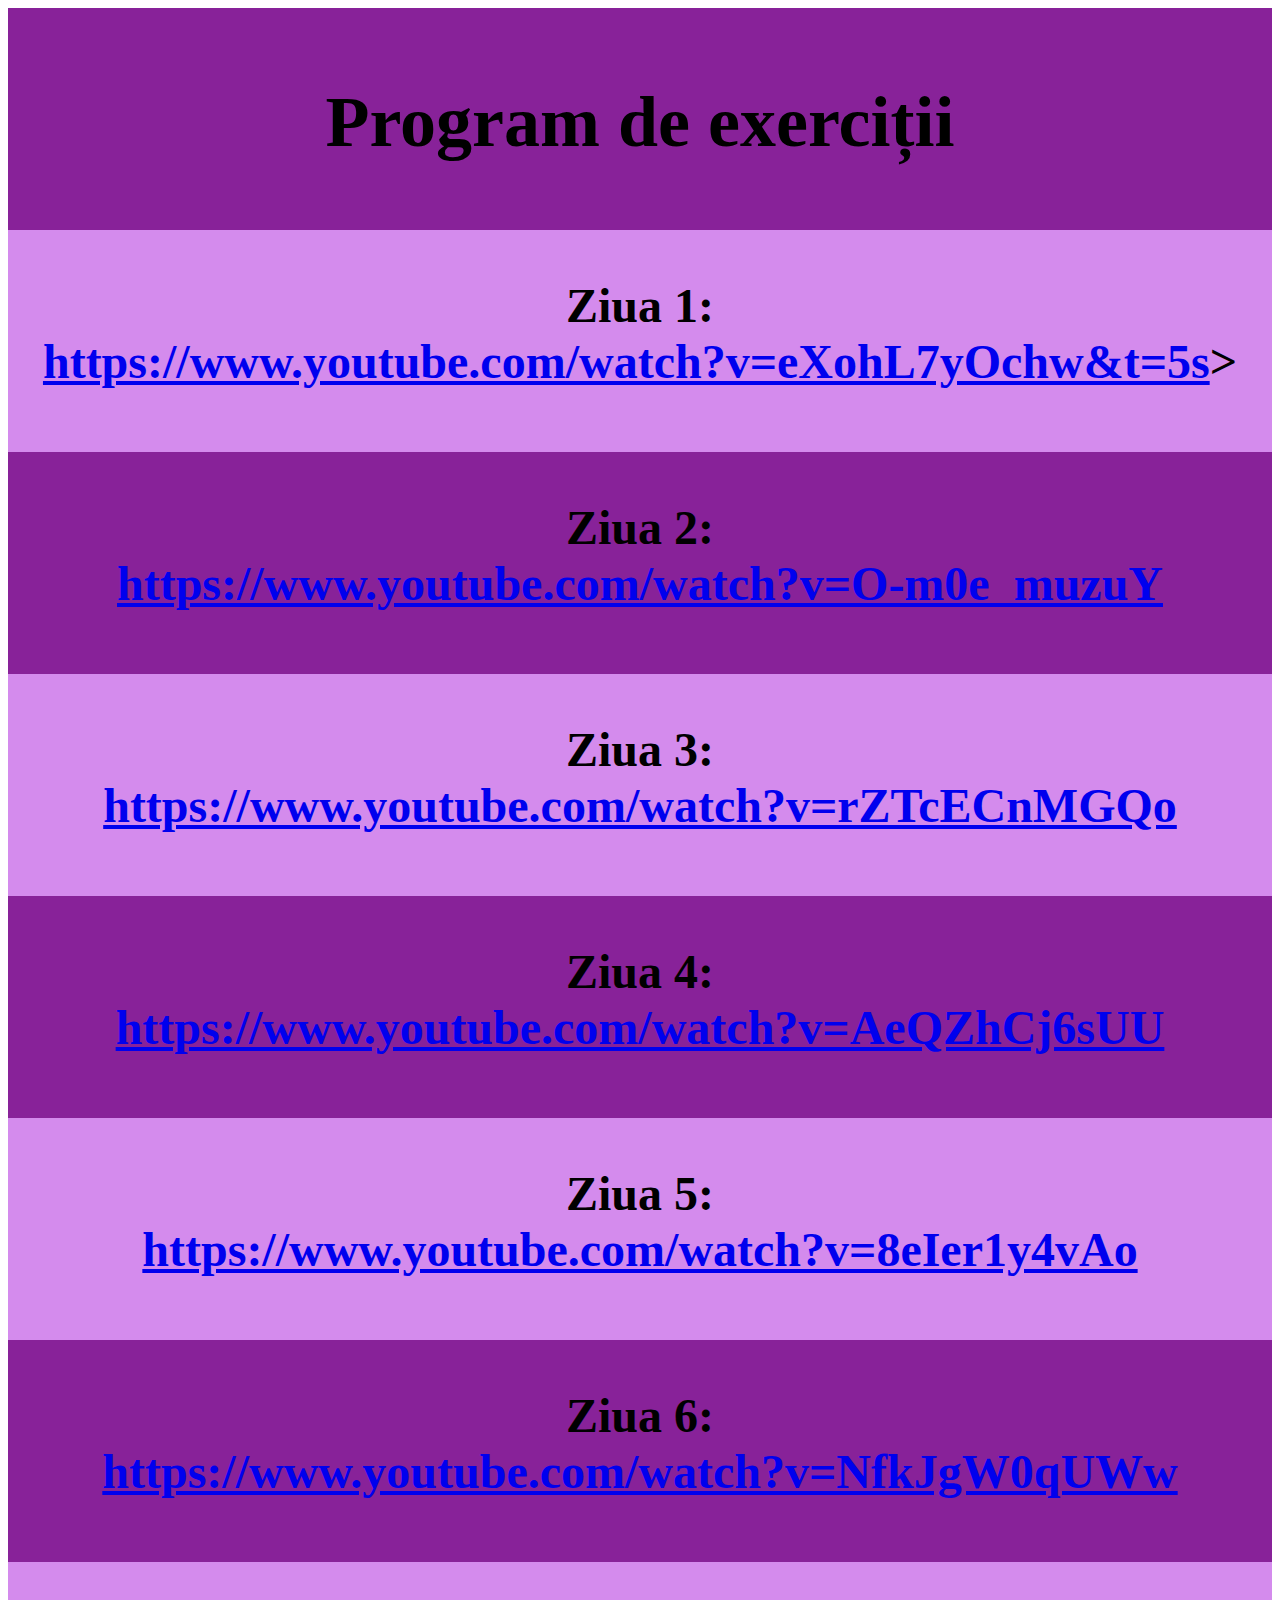
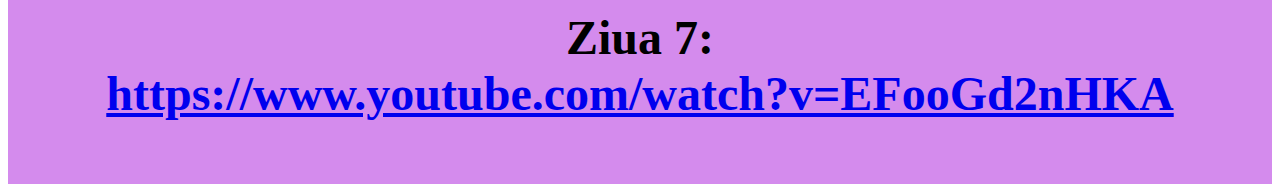
<file: Page-7.html>
<!DOCTYPE html>
<html lang="en">
<head>
	<meta charset="UTF-8">
	<link rel="stylesheet" href="Style-7.css">
	<title>DietaRina</title>
</head>
<body>
	<div class="container">
		<div class="block-1">
			<p class="title">Program de exerciții</p>
		</div>
		<div class="block-2">
			<p>Ziua 1:
				<br>
				 <a href="https://www.youtube.com/watch?v=eXohL7yOchw&t=5s"> https://www.youtube.com/watch?v=eXohL7yOchw&t=5s</a>>
			</p>
		</div>
		<div class="block-1">
			<p>
				Ziua 2:
				<br>
				<a href="https://www.youtube.com/watch?v=O-m0e_muzuY">https://www.youtube.com/watch?v=O-m0e_muzuY</a>
			</p>
		</div>
		<div class="block-2">
			<p>
				Ziua 3:
				<br>
				<a href="https://www.youtube.com/watch?v=rZTcECnMGQo">https://www.youtube.com/watch?v=rZTcECnMGQo</a>
			</p>
		</div>
		<div class="block-1">
			<p>
				 Ziua 4:
				 <br>
				 <a href="https://www.youtube.com/watch?v=AeQZhCj6sUU">https://www.youtube.com/watch?v=AeQZhCj6sUU</a>
			</p>
		</div>
		<div class="block-2">
			<p>
				Ziua 5:
				<br>
				<a href="https://www.youtube.com/watch?v=8eIer1y4vAo">https://www.youtube.com/watch?v=8eIer1y4vAo</a>
			</p>
		</div>
		<div class="block-1">
			<p>
				Ziua 6:
				<br>
				<a href="https://www.youtube.com/watch?v=NfkJgW0qUWw">https://www.youtube.com/watch?v=NfkJgW0qUWw</a>
			</p>
		</div>
		<div class="block-2">
			<P>
				Ziua 7:
				<br>
				<a href="https://www.youtube.com/watch?v=EFooGd2nHKA">https://www.youtube.com/watch?v=EFooGd2nHKA</a>
			</P>
		</div>
	</div>
</body>
</html>
</file>
<file: Page1.css>
body{
	width: 1440px;
	height: 1024px;
	font-family: Italic;
}

#container-title{
	display: flex;
	flex-wrap: nowrap;
	width: 1440px;
	height: 159px;
	background-color: rgba(0, 0, 0, 0.32);
}

.title{
	position: absolute;
	width: 1070px;
	height: 111px;
	left: 350px;
	top: 41px;
	font-size: 72px;
	line-height: 84px;
	text-align: center;
}

.container-day{
	display: grid;
	grid-template-columns: 207px 143px 143px 143px 143px 207px 207px 247px;
	Height: 64px;
	background-color: rgba(164, 164, 164, 0.54);
}

.category-block{
	font-size: 36px;
	padding: 10px 15px;
	text-align: center;
	color: #000000;
}

.container-text{
	width: 1440px;
	height: 106px;
	background-color: #8C8C8C;
}

.text-block{
	font-style: italic;
	font-size: 36px;
	position: absolute;
	width: 779px;
	height: 88px;
	left: 335px;
	text-align: center;
	padding: 10px 10px;
}

.container-img{
	display: grid;
	grid-template-columns: 207px 143px 143px 143px 143px 207px 207px 247px;
	width: 143px;
}

.container-info{
	display: grid;
	grid-template-columns: 390px 661px 389px;
	height: 411px;
}

.img-block img{
	width: 661px;
	height: 411px;
}

.info-text-block{
	font-style: italic;
	font-size: 36px;
	width: 345px;
	text-align: center;
	padding: 23px 23px;
}

.coment-block{
	display: flex;
	flex-direction: column;
}

.title-block{
	font-size: 36px;
	text-align: center;
	border: 1px solid black;
}

.coment-text-block{
	font-style: italic;
	font-size: 36px;
	text-align: center;
	width: 353px;
	height: 252px;
	margin-top: 45px;
}

.container-bottom{
	background-color: #8C8C8C;
	width: 1447px;
	height: 137px;
}

.footer-block{
	display: flex;
	flex-direction: column
}

.link-block-1{
	font-style: italic;
	font-size: 24px;
	width: 704px;
	color: #000;
	text-align: center;
}

.link-block-2{
	font-style: italic;
	font-size: 24px;
	width: 704px;
	height: 112px;
	color: #000;
	text-align: center;
}
</file>
<file: Style-2.css>
body{
	width: 1366px;
	height: 2541px;
}

.title-block{
	height: 153px;
	background-color: #C4C4C4;
}

.name{
	font-family: Roboto;
	font-size: 72px;
	position: absolute;
	top: 35px;
	left: 490px;
}

.container{
	display: grid;
	grid-template-columns: 987px 379px;
}

.info-block{
	background-color: #C4C4C4;
}

.title{
	font-family: Roboto;
	font-size: 36px;
	line-height: 42px;
}

.text {
	font-family: Roboto;
	font-size: 24px;
	line-height: 28px;
	width: 872px;
	height: 420px;
}

.text2{
	font-family: Roboto;
	font-size: 24px;
	line-height: 28px;
}
.day-block{
	background-color: #B6B5B5;
}

.day{
	font-family: Roboto;
	font-size: 36px;
	padding: 10px 20px;
}

b{
	font-family: Roboto;
	font-size: 36px;
	line-height: 42px;
	margin-left: 130px;
}

.text-block{
	font-family: Roboto;
	font-size: 36px;
	line-height: 42px;
}
</file>
<file: Style-3.css>
.container{
	display: flex;
	flex-wrap: wrap;
	width: 1366px;
	height: 1807px;
	background-color: #C4C4C4;
}

.info-block{
	display: flex;
	flex-direction: column;
	align-items: center;
	width: 630px;
	height: 1090px;
	background: #A3A3A3;
	border-radius: 50px;
}

.title-1{
	font-family: Roboto;
	font-size: 34px;
	text-align: center;
}

.line-1{
	width: 600px;
	border: 2px solid black;
}

.list-block{
	width: 530px;
	height: 1078px;
}

.text-list{
	font-family: Roboto;
	font-weight: bold;
	font-size: 24px;
	line-height: 28px;
}

.title-2{
	font-family: Roboto;
	font-weight: bold;
	font-size: 64px;
	text-align: center;
}

.info-block-2{
	display: flex;
	flex-direction: column;
	align-items: center;
	width: 683px;
	height: 1462px;
	margin-left: 53px;
	background: #A0A0A0;
}

.title-3{
	font-family: Roboto;
	font-size: 34px;
	text-align: center;
}

.line-2{
	width: 580px;
	border: 2px solid black;
	margin-top: 10px;
}

.text-list-2{
	width: 630px;
	height: 1120px;
	font-family: Roboto;
	font-weight: bold;
	font-size: 24px;
}

.img-bot{
	margin-top: 45px;
}

.warning-block{
	display: flex;
	justify-content: center;
	width: 1012px;
	height: 226px;
	margin-left: 160px;
	background: #000000;
	border-radius: 20px;
}

.war-list{
	width: 854px;
	height: 210px;
	font-family: Roboto;
	font-weight: bold;
	font-size: 34px;
	line-height: 42px;
	text-align: center;
	color: #FCF0F0;
}

.container-bottom{
	display: flex;
	flex-wrap: wrap;
	width: 1366px;
	height: 468px;
}

.recipe-block{
	width: 342px;
	height: 360px;
	background: #A5A5A5;
}

.reciep-title{
	font-family: Roboto;
	font-weight: bold;
	font-size: 24px;
	text-align: center;
}

.reciep-text{
	width: 321px;
	height: 224px;
	font-family: Roboto;
	font-weight: bold;
	font-size: 24px;
	text-align: center;
}

.img-width{
	width: 340px
}
</file>
<file: Style-4.css>
.container{
	display: flex;
	flex-wrap: wrap;
	width: 1366px;
	height: 1807px;
	background-color: #C4C4C4;
}

.info-block{
	display: flex;
	flex-direction: column;
	align-items: center;
	width: 630px;
	height: 1090px;
	background: #A3A3A3;
	border-radius: 50px;
}

.title-1{
	font-family: Roboto;
	font-size: 34px;
	text-align: center;
}

.line-1{
	width: 600px;
	border: 2px solid black;
}

.list-block{
	width: 530px;
	height: 1078px;
}

.text-list{
	font-family: Roboto;
	font-weight: bold;
	font-size: 24px;
	line-height: 28px;
}

.title-2{
	font-family: Roboto;
	font-weight: bold;
	font-size: 64px;
	text-align: center;
}

.info-block-2{
	display: flex;
	flex-direction: column;
	align-items: center;
	width: 683px;
	height: 1462px;
	margin-left: 53px;
	background: #A0A0A0;
}

.title-3{
	font-family: Roboto;
	font-size: 34px;
	text-align: center;
}

.line-2{
	width: 580px;
	border: 2px solid black;
	margin-top: 10px;
}

.text-list-2{
	width: 630px;
	height: 1120px;
	font-family: Roboto;
	font-weight: bold;
	font-size: 24px;
}

.img-bot{
	margin-top: 45px;
}

.warning-block{
	display: flex;
	justify-content: center;
	width: 1012px;
	height: 226px;
	margin-left: 160px;
	background: #000000;
	border-radius: 20px;
}

.war-list{
	width: 854px;
	height: 210px;
	font-family: Roboto;
	font-weight: bold;
	font-size: 34px;
	line-height: 42px;
	text-align: center;
	color: #FCF0F0;
}

.container-bottom{
	display: flex;
	flex-wrap: wrap;
	width: 1366px;
	height: 468px;
}

.recipe-block{
	width: 342px;
	height: 360px;
	background: #A5A5A5;
}

.reciep-title{
	font-family: Roboto;
	font-weight: bold;
	font-size: 24px;
	text-align: center;
}

.reciep-text{
	width: 321px;
	height: 224px;
	font-family: Roboto;
	font-weight: bold;
	font-size: 24px;
	text-align: center;
}

.img-width{
	width: 340px
}
</file>
<file: Style-5.css>
.container{
	display: flex;
	flex-wrap: wrap;
	width: 1366px;
	height: 1807px;
	background-color: #C4C4C4;
}

.info-block{
	display: flex;
	flex-direction: column;
	align-items: center;
	width: 630px;
	height: 1736px;
	background: #A3A3A3;	
}

.img-top{
	width: 590px;
	height: 482px;
}
.img-top-2 img{
	width: 683px;
	height: 361px;
}

.list-block{
	width: 530px;
	height: 1078px;
}

.text-list{
	font-family: Roboto;
	font-weight: bold;
	font-size: 24px;
	line-height: 28px;
}

.info-block-2{
	display: flex;
	flex-direction: column;
	align-items: center;
	width: 683px;
	height: 1736px;
	margin-left: 53px;
	background: #A0A0A0;
}

.info-important{
	width: 683px;
	height: 282px;
	background-color: #C4C4C4;
}

.eclipse{
	position: absolute;
	top: 470px;
	left: 730px;
}

.title-3{
	font-family: Roboto;
	font-size: 34px;
	text-align: center;
}

.text-list-2{
	width: 630px;
	height: 1120px;
	font-family: Roboto;
	font-weight: bold;
	font-size: 24px;
}

.img-bot{
	margin-top: 45px;
}

.warning-block{
	display: flex;
	justify-content: center;
	width: 1012px;
	height: 226px;
	margin-left: 160px;
	background: #000000;
	border-radius: 20px;
}

.war-list{
	width: 854px;
	height: 210px;
	font-family: Roboto;
	font-weight: bold;
	font-size: 34px;
	line-height: 42px;
	text-align: center;
	color: #FCF0F0;
}

.container-bottom{
	display: flex;
	flex-wrap: wrap;
	width: 1366px;
	height: 468px;
}

.recipe-block{
	width: 342px;
	height: 360px;
	background: #A5A5A5;
}

.reciep-title{
	font-family: Roboto;
	font-weight: bold;
	font-size: 24px;
	text-align: center;
}

.reciep-text{
	width: 321px;
	height: 224px;
	font-family: Roboto;
	font-weight: bold;
	font-size: 24px;
	text-align: center;
}

.img-width{
	width: 340px
}
</file>
<file: Style-6.css>
body{
	width: 1366px;
	height: 3210px;
}

.contianer-top{
	display: flex;
	flex-wrap: wrap;
	height: 986px;
}

.img-top{
	width: 725px;
	height: 487px;
}

.title-1 p{
	font-family: Roboto;
	font-weight: bold;
	font-size: 96px;
	text-align: center;
	text-transform: capitalize;
}

.title-1{
	width: 641px;
	height: 487px;
	background-color: #4C8CCA;
}

.info-block{
	width: 725px;
	height: 499px;
	background-color: #4C8CCA;
}


.info-block ul{
	font-family: Roboto;
	font-weight: bold;
	font-size: 36px;
	line-height: 42px;
	width: 559px;
	height: 378px;
	text-align: center;
	padding-top: 50px;
	margin-left: 50px;
}

.info-block-2{
	width: 1366px;
	height: 160px;
	background-color: #ADCEFF;
}

.text-1{
font-family: Roboto;
font-style: normal;
font-weight: bold;
font-size: 48px;
line-height: 56px;
text-align: center;
margin: 0px;
}
</file>
<file: Style-7.css>
.container{
	display: grid;
	grid-template-rows: repeat(8, 222px);
}

.block-1{
	background-color: #882299;
}

.title{
	font-family: Roboto;
	font-weight: bold;
	font-size: 72px;
	line-height: 84px;
	text-align: center;
}

p{
	font-family: Roboto;
	font-weight: bold;
	font-size: 48px;
	line-height: 56px;
	text-align: center;
}

.block-2{
	background-color:  #D48BED;
}
</file>
